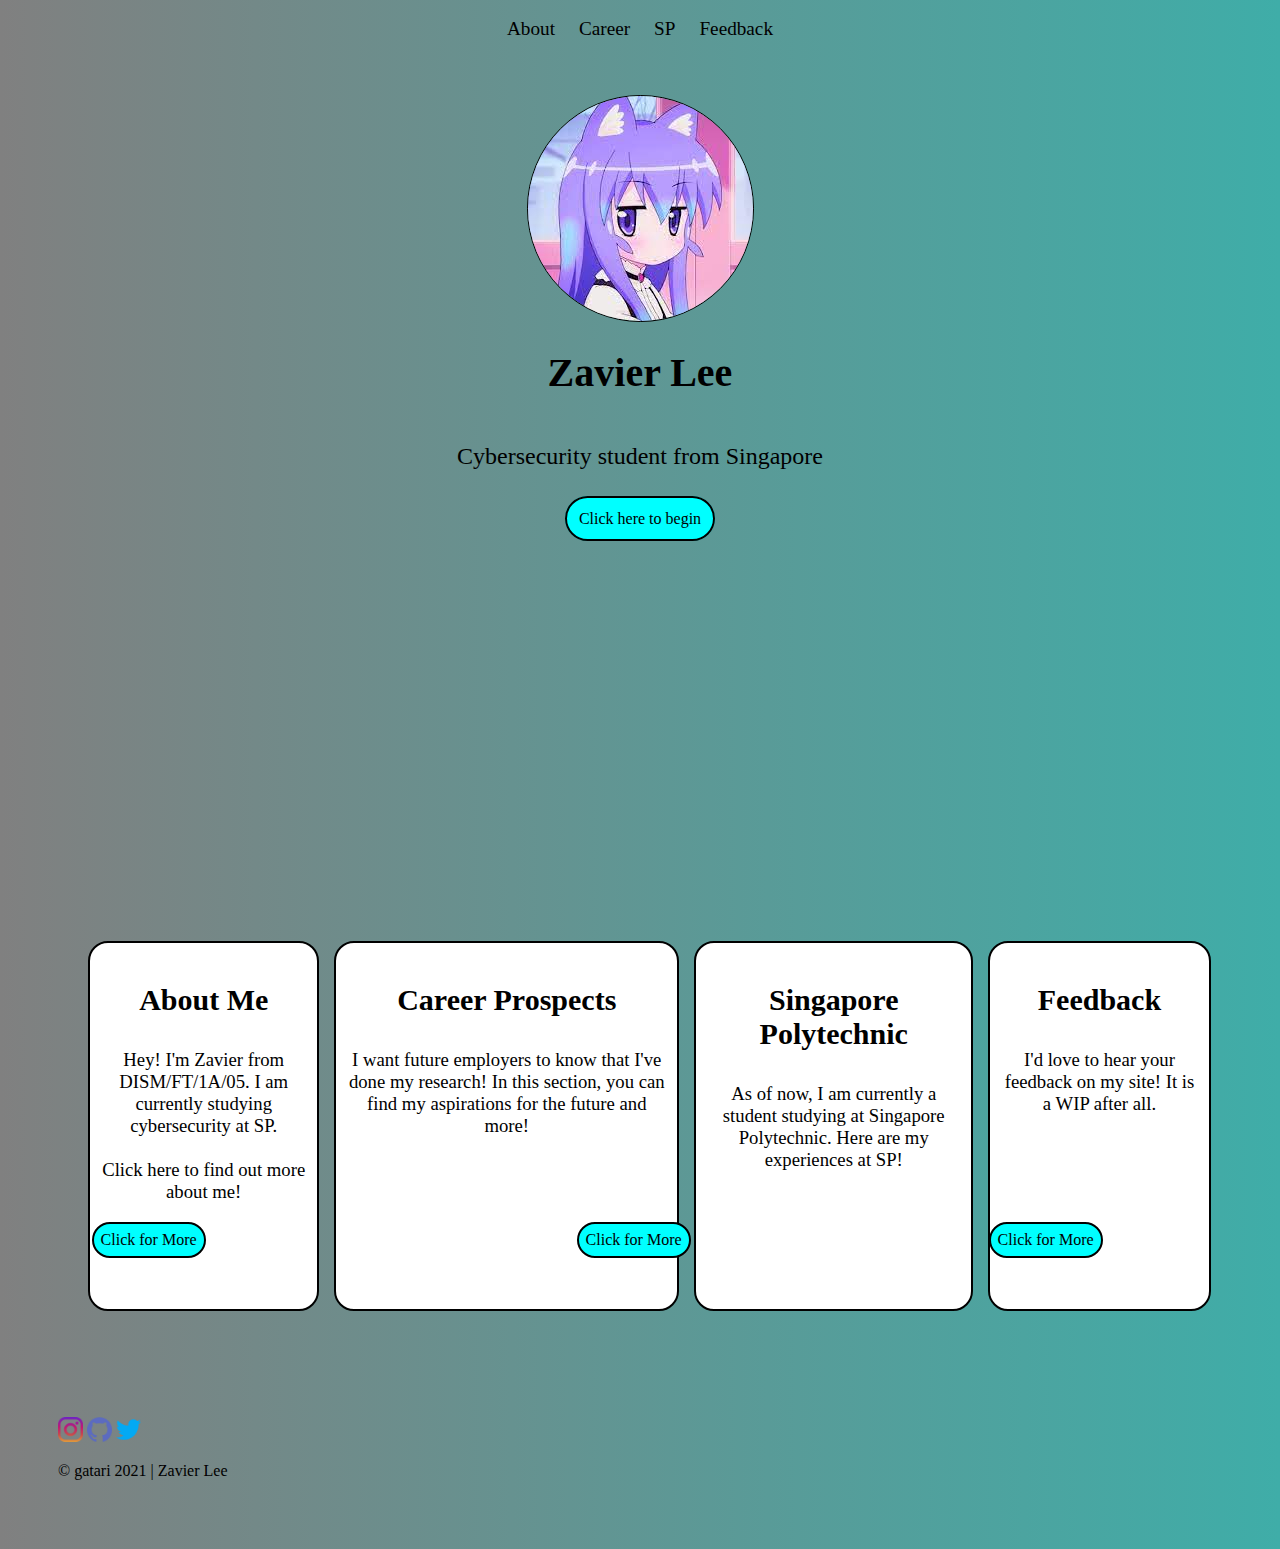
<file: html/index.html>
<!DOCTYPE html>
<html lang="en">
<head>
    <meta charset="UTF-8">
    <meta http-equiv="X-UA-Compatible" content="IE=edge">
    <meta name="viewport" content="width=device-width, initial-scale=1.0">
    <link rel="stylesheet" href="/css/main.css">
    <title>Zavier Lee</title>
</head>
<!-- Navigation -->
<body>
    <header>
        <nav>
            <ul>
                <li><a href="about.html"> About</a></li>
                <li><a href="career.html"> Career</a></li>
                <li><a href="SP.html"> SP</a></li>
                <li><a href="feedback.html"> Feedback</a></li>
            </ul>
        </nav>
    </header>
    <!-- Welcome Message-->
        <div class="welcome">
            <img src="/img/tsumiki.png" class="tsumiki">
            <h1>Zavier Lee</h1>
            <h2>Cybersecurity student from Singapore</h2>
            <a class="start" href="#extension">Click here to begin</a>
        </div>
        <br>
        <br>
        <br>
        <br>
        <br>
        <br>
        <br>
        <br>
        <br>
        <br>
        <br>
        <br>
        <br>
        <br>
        <br>
        <br>
        <!-- Table of Contents-->
        <section>
        <div class="table">
            <!-- About me div-->
            <div class="about" id="extension">
                <h1 class="table_top">About Me</h1>
                <h3 class="table_desc">Hey! I'm Zavier from DISM/FT/1A/05. I am currently studying cybersecurity at SP. <br><br>Click here to find out more about me!</h3>
                <a class="firstbutton" href="about.html">Click for More</a>
            </div>
            <!-- Career div-->
            <div class="career">
                <h1 class="table_top">Career Prospects</h1>
                <h3 class="table_desc">I want future employers to know that I've done my research! In this section, you can find my aspirations for the future and more!</h3>
                <a class="firstbutton" href="career.html">Click for More</a>
            </div>
            <!-- SP div-->
            <div class="SP">
                <h1 class="table_top">Singapore Polytechnic</h1>
                <h3 class="table_desc">As of now, I am currently a student studying at Singapore Polytechnic. Here are my experiences at SP!</h3>
                <a class="firstbutton" href="SP.html">Click for More</a>
            </div>
            <!-- Feedback div-->
            <div class="feedback">
                <h1 class="table_top">Feedback</h1>
                <h3 class="table_desc">I'd love to hear your feedback on my site! It is a WIP after all.</h3>
                <a class="firstbutton" href="feedback.html">Click for More</a>
            </div>
    </div>
    </section>
    <!-- Footer Contact Div-->
    <!-- Images taken from flaticon.com-->
    <footer>
        <ul>
            <a href="https://www.instagram.com/zavier._.lee/"><img src="/img/instagram.png" alt="" width="25" height="25"></a>
            <a href="https://github.com/deceptivecz/"><img src="/img/github.png" alt="" width="25" height="25"></a>
            <a href="https://twitter.com/deceptivexd"><img src="/img/twitter.png" alt="" width="25" height="25"></a>
              <p> &copy; gatari 2021 | Zavier Lee</p>
        </ul>
    </footer>
</body>
</html>
</file>
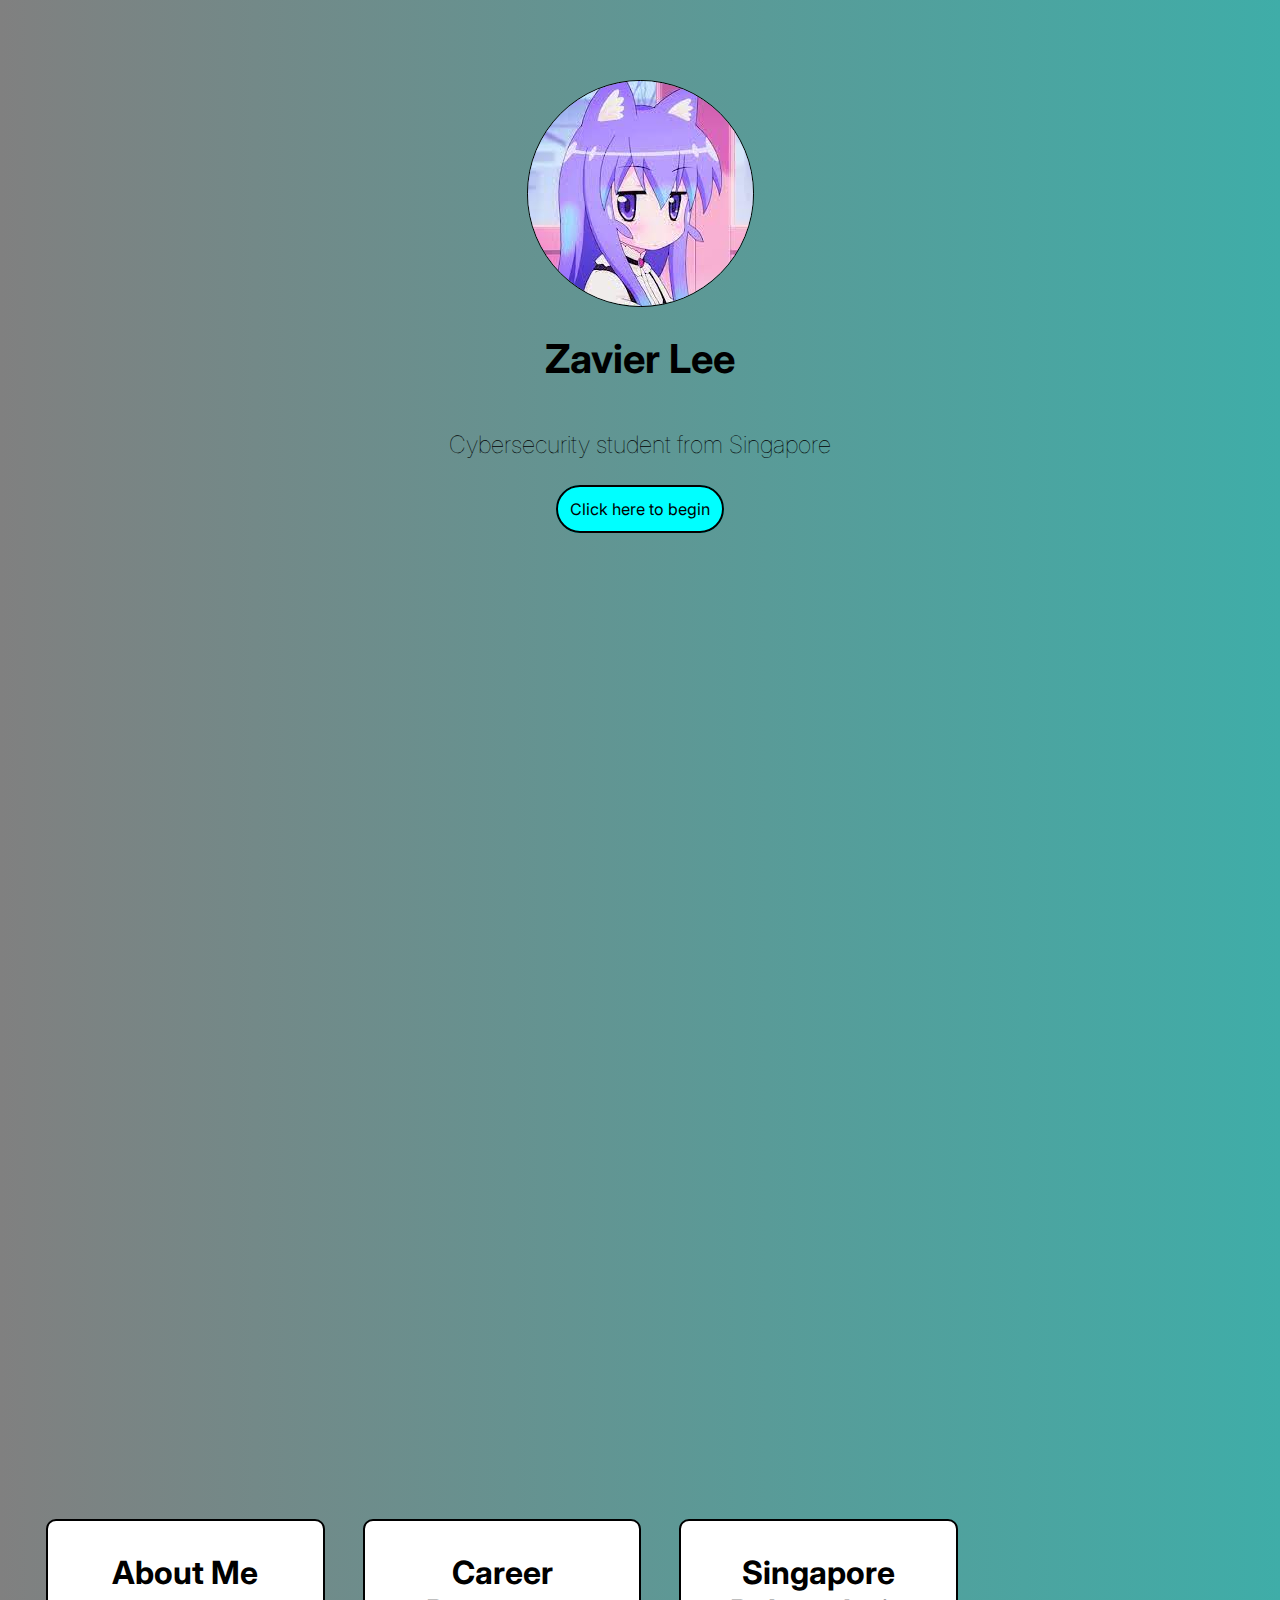
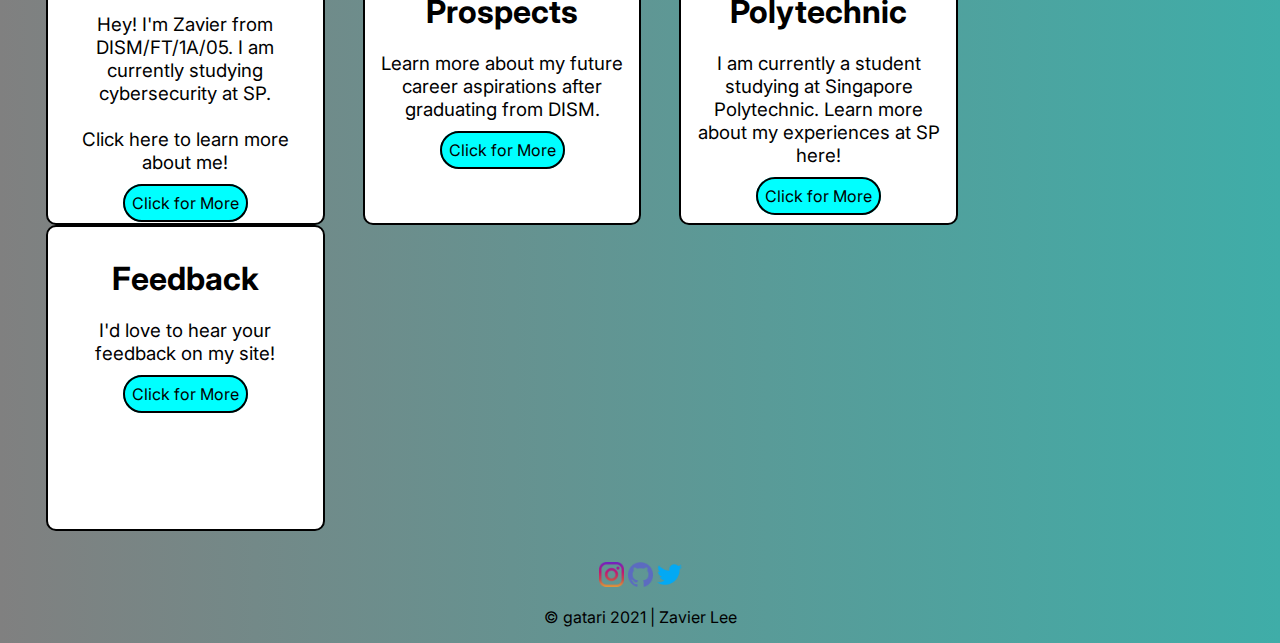
<file: main/html/index.html>
<!DOCTYPE html>
<html lang="en">

<head>
    <meta charset="UTF-8">
    <meta http-equiv="X-UA-Compatible" content="IE=edge">
    <meta name="viewport" content="width=device-width, initial-scale=1.0">
    <link rel="stylesheet" href="../css/main.css">
    <link rel="stylesheet" href="../css/layout.css">
    <link rel="stylesheet" href="../css/images.css">
    <link rel="shortcut icon" href="../img/tsumiki.png">
    <link rel="preconnect" href="https://fonts.googleapis.com">
    <link rel="preconnect" href="https://fonts.gstatic.com" crossorigin>
    <link href="https://fonts.googleapis.com/css2?family=Inter:wght@400;700&display=swap" rel="stylesheet">
    <link rel="stylesheet" href="https://cdnjs.cloudflare.com/ajax/libs/animate.css/4.1.1/animate.min.css" />
    <title>Zavier Lee</title>
</head>

<body>
    <!-- Welcome Message-->
    <div class="welcome">
        <img src="../img/tsumiki.png" class="tsumiki" alt="">
        <!--- Image sourced by myself, no attribution needed-->
        <h1 class="animate__animated animate__bounceInDown animate__delay-0.5s">Zavier Lee</h1>
        <h2 class="animate__animated animate__bounceInUp animate__delay-1s">Cybersecurity student from Singapore</h2>
        <!-- Redirect to bottom of the page-->
        <a class="start" href="#extension">Click here to begin</a>
    </div>
    <!-- White Space-->
    <div style="padding: 500px;"></div>
    <section>
        <!-- About me div-->
        <div class="contents" id="extension">
            <div class="about">
                <h1>About Me</h1>
                <h3>Hey! I'm Zavier from DISM/FT/1A/05. I am currently studying cybersecurity at SP. <br><br>Click here
                    to learn more about me!</h3>
                <a class="firstbutton" href="about.html">Click for More</a>
            </div>
            <!-- Career div-->
            <div class="career">
                <h1>Career Prospects</h1>
                <h3>Learn more about my future career aspirations after graduating from DISM.
                </h3>
                <a class="firstbutton" href="career.html">Click for More</a>
            </div>
            <!-- SP div-->
            <div class="SP">
                <h1>Singapore Polytechnic</h1>
                <h3>I am currently a student studying at Singapore Polytechnic. Learn more about my experiences at SP here!</h3>
                <a class="firstbutton" href="SP.html">Click for More</a>
            </div>
            <!-- Feedback div-->
            <div class="feedback">
                <h1>Feedback</h1>
                <h3>I'd love to hear your feedback on my site! </h3>
                <a class="firstbutton" href="feedback.html">Click for More</a>
            </div>
        </div>
    </section>
    <!-- Footer Contact Div-->
    <!-- Images taken from flaticon.com-->

    <footer>
        <a href="https://www.instagram.com/zavier._.lee/"><img src="../img/instagram.png" alt="" width="25" height="25"></a>
        <a href="https://github.com/deceptivecz/"><img src="../img/github.png" alt="" width="25" height="25"></a>
        <a href="https://twitter.com/deceptivexd"><img src="../img/twitter.png" alt="" width="25" height="25"></a>
        <p> &copy; gatari 2021 | Zavier Lee</p>
    </footer>
</body>

</html>
</file>
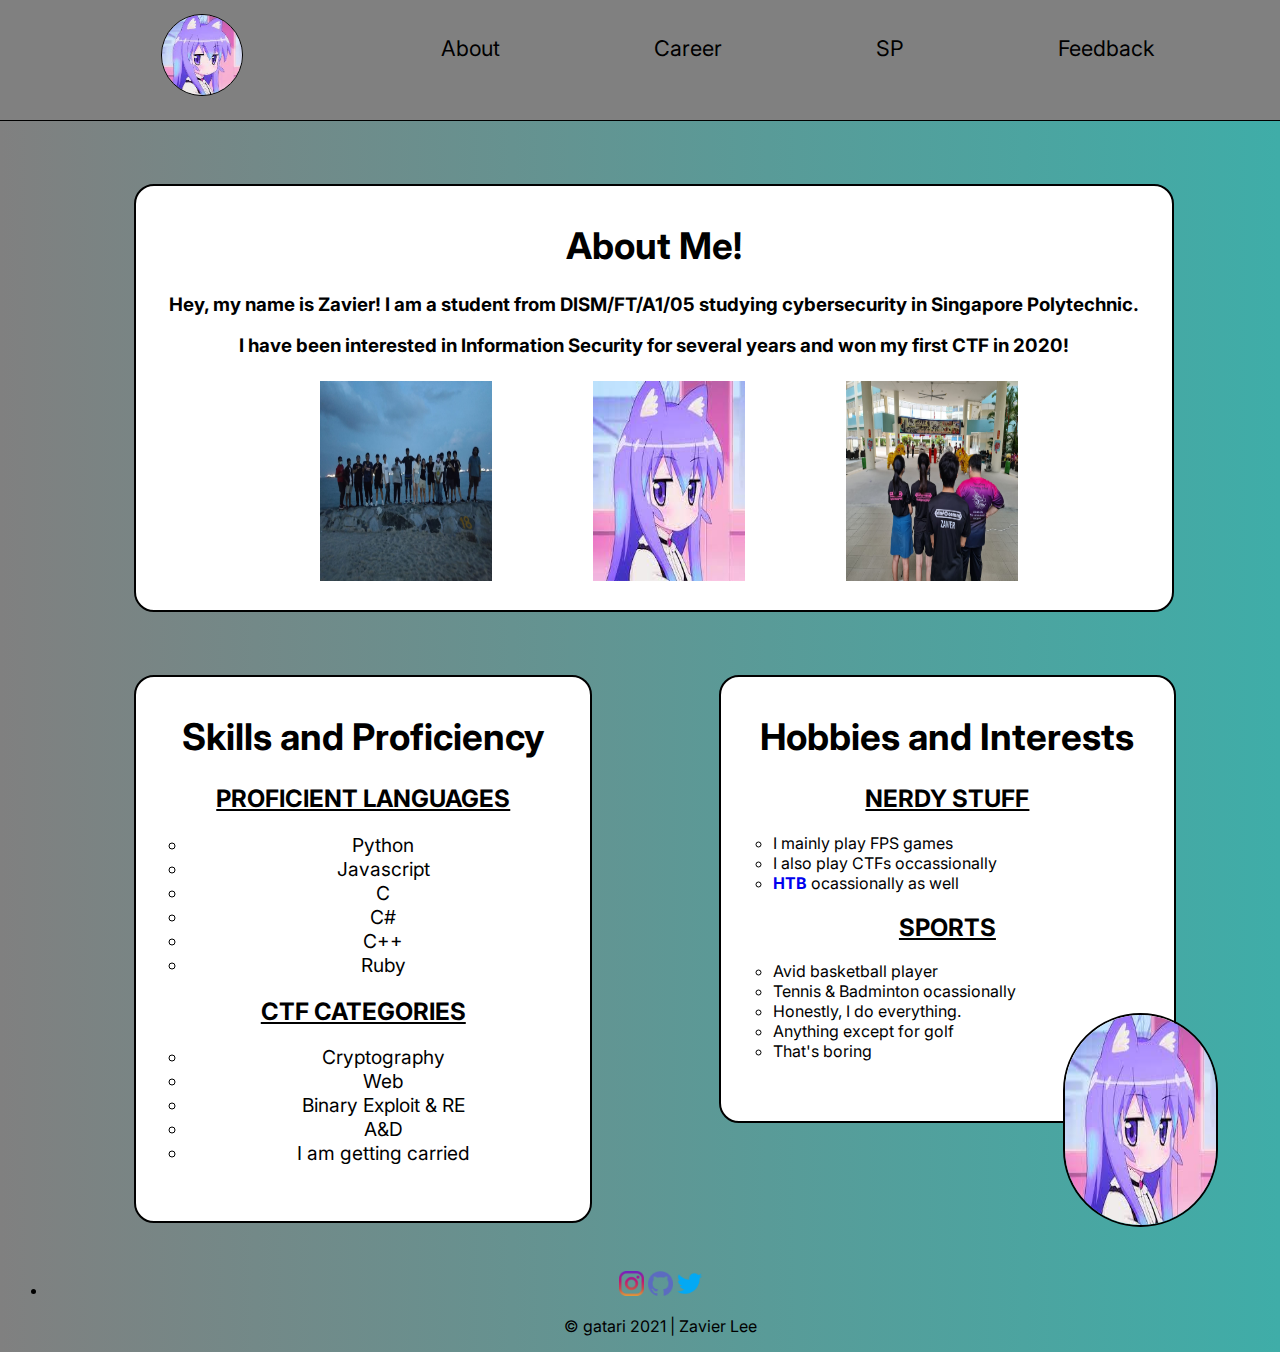
<file: main/html/about.html>
<!DOCTYPE html>
<html lang="en">
<head>
    <meta charset="UTF-8">
    <meta http-equiv="X-UA-Compatible" content="IE=edge">
    <meta name="viewport" content="width=device-width, initial-scale=1.0">
    <link rel="stylesheet" href="../css/main.css">
    <link rel="stylesheet" href="../css/layout.css">
    <link rel="stylesheet" href="../css/images.css">
    <link rel="shortcut icon" href="../img/tsumiki.png">
    <link href="https://fonts.googleapis.com/css2?family=Inter:wght@400;700&display=swap" rel="stylesheet">
    <link rel="stylesheet" href="https://cdnjs.cloudflare.com/ajax/libs/animate.css/4.1.1/animate.min.css" />
    <title>About</title>
</head>
<body>
    <header>
        <nav>
            <a href="index.html"> <img class="tsumiki_header" src="../img/tsumiki.png" alt=""></a>
            <ul>
                <!-- Navigation Bar with Home Button Image-->
                <li class="animate__animated animate__jackInTheBox"><a href="about.html"> About</a></li>
                <li class="animate__animated animate__jackInTheBox"><a href="career.html"> Career</a></li>
                <li class="animate__animated animate__jackInTheBox"><a href="SP.html"> SP</a></li>
                <li class="animate__animated animate__jackInTheBox"><a href="feedback.html"> Feedback</a></li>
            </ul>
        </nav>
    </header>
    <section>
        <div class="about_table">
            <div class="about_me">
                <h1>About Me!</h1>
                <h3>Hey, my name is Zavier! I am a student from DISM/FT/A1/05 studying cybersecurity in Singapore
                    Polytechnic. </h3>
                <h3>I have been interested in Information Security for several years and won my first CTF in 2020!</h3>
                <img src="../img/classpic.jpeg" class="image1" alt="">
                <img src="../img/tsumiki.png" class="image2" alt="">
                <img src="../img/picofme1.jpg" class="image3" alt="">
            </div>
            <div class="skills">
                <!--- Smaller box -->
                <h1>Skills and Proficiency</h1>
                <h2>Proficient Languages</h2>
                <ul class="prof_languages">
                    <li>Python</li>
                    <li>Javascript</li>
                    <li>C</li>
                    <li>C#</li>
                    <li>C++</li>
                    <li>Ruby</li>
                </ul>
                <h2>CTF Categories</h2>
                <ul class="ctf">
                    <li>Cryptography</li>
                    <li>Web</li>
                    <li>Binary Exploit & RE</li>
                    <li>A&D </li>
                    <li>I am getting carried</li>
                </ul>
            </div>
            <div class="hobby">
                <h1>Hobbies and Interests</h1>
                <div class="gaming">
                    <div class="nerdy" style="text-align:left">
                        <h2>Nerdy Stuff</h2>
                        <ul>
                            <li>I mainly play FPS games</li>
                            <li>I also play CTFs occassionally</li>
                            <li><a href="https://www.hackthebox.com/" style="font-weight:bold;">HTB</a> ocassionally as
                                well
                            </li>
                        </ul>
                    </div>
                    <h2>Sports</h2>
                    <div class="sports" style="text-align:left;">
                        <ul>
                            <li>Avid basketball player</li>
                            <li>Tennis & Badminton ocassionally</li>
                            <li>Honestly, I do everything.</li>
                            <li>Anything except for golf</li>
                            <li>That's boring</li>
                        </ul>
                    </div>
                </div>
                <img src="../img/tsumiki.png" class="image4" alt="">
            </div>
        </div>
    </section>
    <footer>
        <!-- Footer/Contact information.-->
        <ul>
            <li>
                <a href="https://www.instagram.com/zavier._.lee/"><img src="../img/instagram.png" alt="" width="25"
                        height="25"></a>
                <a href="https://github.com/deceptivecz/"><img src="../img/github.png" alt="" width="25"
                        height="25"></a>
                <a href="https://twitter.com/deceptivexd"><img src="../img/twitter.png" alt="" width="25"
                        height="25"></a>
                <p> &copy; gatari 2021 | Zavier Lee</p>
            </li>
        </ul>
    </footer>
</body>

</html>
</file>
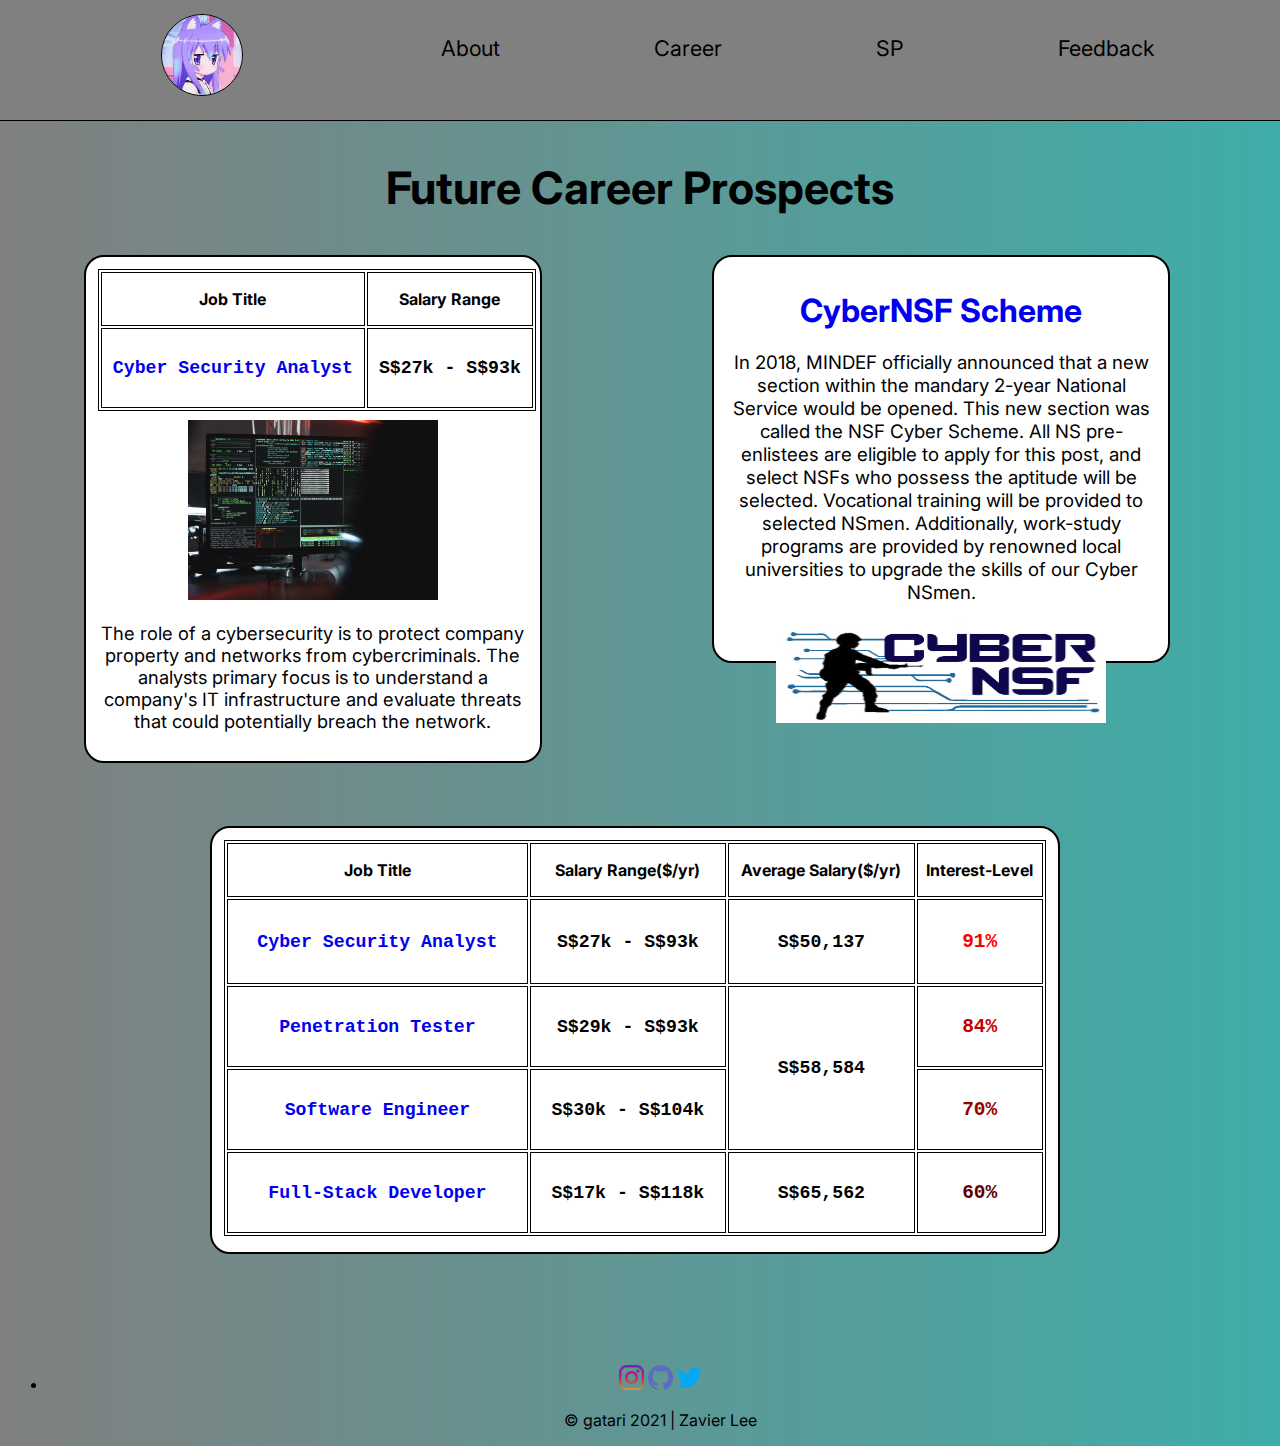
<file: main/html/career.html>
<!DOCTYPE html>
<html lang="en">

<head>
    <meta charset="UTF-8">
    <meta http-equiv="X-UA-Compatible" content="IE=edge">
    <meta name="viewport" content="width=device-width, initial-scale=1.0">
    <link rel="stylesheet" href="../css/main.css">
    <link rel="stylesheet" href="../css/layout.css">
    <link rel="stylesheet" href="../css/images.css">
    <link rel="shortcut icon" href="../img/tsumiki.png">
    <link href="https://fonts.googleapis.com/css2?family=Inter:wght@400;700&display=swap" rel="stylesheet">
    <link rel="stylesheet" href="https://cdnjs.cloudflare.com/ajax/libs/animate.css/4.1.1/animate.min.css" />

    <title>Career</title>
</head>
<body>
    <header>
        <nav>
            <a href="index.html"> <img class="tsumiki_header" src="../img/tsumiki.png" alt=""></a>
            <ul>
                <!-- Navigation Bar with Home Button Image-->
                <li class="animate__animated animate__jackInTheBox"><a href="about.html"> About</a></li>
                <li class="animate__animated animate__jackInTheBox"><a href="career.html"> Career</a></li>
                <li class="animate__animated animate__jackInTheBox"><a href="SP.html"> SP</a></li>
                <li class="animate__animated animate__jackInTheBox"><a href="feedback.html"> Feedback</a></li>
            </ul>
        </nav>
    </header>
    <section>
        <div class="hero">
            <h1>Future Career Prospects</h1>
        </div>
        <div class="job_box">
            <table>
                <tr>
                    <th>Job Title</th>
                    <th>Salary Range</th>
                </tr>
                <tr>
                    <td>
                        <a
                            href="https://www.payscale.com/research/SG/Job=Cyber_Security_Analyst/Salary/9c45b85c/Cyber-Security">
                            <pre
                                style="font-size: 1.4em; font-weight: bold; padding: 10px;">Cyber Security Analyst</pre>
                        </a>
                    </td>
                    <td>
                        <pre style="font-size: 1.4em; font-weight: bold; padding: 10px;">S$27k - S$93k</pre>
                    </td>
            </table>
            <img src="../img/cybersecurityanalyst.jpg" alt="" width="250" height="180">
            <div class="analyst_desc">
                <p>The role of a cybersecurity is to protect company property and networks from cybercriminals. The analysts primary focus is to understand a company's IT infrastructure and evaluate threats that could potentially breach the network.</p>
            </div>
        </div>
        <div class="job_box2">
            <h1><a href="https://www.mindef.gov.sg/web/portal/mindef/news-and-events/latest-releases/article-detail/2018/cybernsf">CyberNSF Scheme</a></h1>
            <h3>In 2018, MINDEF officially announced that a new section within the mandary 2-year National Service would be opened. This new section was called the NSF Cyber Scheme. All NS pre-enlistees are eligible to apply for this post, and select NSFs who possess the aptitude will be selected. 
                Vocational training will be provided to selected NSmen. Additionally, work-study programs are provided by renowned local universities to upgrade the skills of our Cyber NSmen.
            </h3>
            <!--- Image taken from mindef site-->
            <img src="../img/cybernsf.jpg" alt = "" width="330" height="100">
        </div>
        <div class="job_box3">
            <table>
                <tr>
                    <th>Job Title</th>
                    <th>Salary Range($/yr)</th>
                    <th>Average Salary($/yr)</th>
                    <th>Interest-Level</th>
                </tr>
                <tr>
                    <td>
                        <a href="https://www.payscale.com/research/SG/Job=Cyber_Security_Analyst/Salary/9c45b85c/Cyber-Security">
                            <pre style="font-size: 1.4em; font-weight: bold; padding: 10px;">Cyber Security Analyst</pre>
                        </a>
                    </td>
                    <td>
                        <pre style="font-size: 1.4em; font-weight: bold; padding: 10px;">S$27k - S$93k</pre>
                    </td>
                    <td>
                        <pre style="font-size: 1.4em; font-weight: bold; padding: 10px;">S$50,137</pre>
                    </td>
                    <td>
                        <pre style="font-size: 1.5em; font-weight: bold; padding: 10px; color: rgb(255,0,0);">91%</pre>
                    </td>
                    <tr>
                        <td>
                            <a href="https://www.payscale.com/research/SG/Job=Penetration_Tester/Salary">
                                <pre style="font-size: 1.4em; font-weight: bold; padding: 10px;">Penetration Tester</pre>
                            </a>
                        </td>
                        <td>
                            <pre style="font-size: 1.4em; font-weight: bold; padding: 10px;">S$29k - S$93k</pre>
                        </td>
                        <td rowspan="2">
                            <pre style="font-size: 1.4em; font-weight: bold; padding: 8px;">S$58,584</pre>
                        </td>
                        <td>
                            <pre style="font-size: 1.5em; font-weight: bold; padding: 8px; color: rgb(200,0,0)">84%</pre>
                        </td>
                    </tr>
                    <tr>
                        <td>
                            <a href="https://www.payscale.com/research/SG/Job=Software_Engineer/Salary/4ac6c5d9/Singapore">
                                <pre style="font-size: 1.4em; font-weight: bold; padding: 8px;">Software Engineer</pre>
                            </a>
                        </td>
                        <td>
                            <pre style="font-size: 1.4em; font-weight: bold; padding: 8px;">S$30k - S$104k</pre>
                        </td>
                        <td>
                            <pre style="font-size: 1.5em; font-weight: bold; padding: 8px; color: rgb(150,0,0)">70%</pre>
                        </td>
                    </tr>
                    <tr>
                        <td>
                            <a href="https://www.payscale.com./research/SG/Job=Full_Stack_Software_Developer/Salary">
                                <pre style="font-size: 1.4em; font-weight: bold; padding: 8px;">Full-Stack Developer</pre>
                            </a>
                        </td>
                        <td>
                            <pre style="font-size: 1.4em; font-weight: bold; padding: 8px;">S$17k - S$118k</pre>
                        </td>
                        <td>
                            <pre style="font-size: 1.4em; font-weight: bold; padding: 8px;">S$65,562</pre>
                        </td>
                        <td>
                            <pre style="font-size: 1.5em; font-weight: bold; padding: 8px; color:rgb(100,0,0)">60%</pre>
                        </td>
                    </tr>
            </table>
        </div>
    </section>
    <footer>
        <!-- Footer/Contact information.-->
        <ul>
            <li>
            <a href="https://www.instagram.com/zavier._.lee/"><img src="../img/instagram.png" alt="" width="25" height="25"></a>
            <a href="https://github.com/deceptivecz/"><img src="../img/github.png" alt="" width="25" height="25"></a>
            <a href="https://twitter.com/deceptivexd"><img src="../img/twitter.png" alt="" width="25" height="25"></a>
            <p> &copy; gatari 2021 | Zavier Lee</p>
        </li>
        </ul>
    </footer>
</body>
</html>
</file>
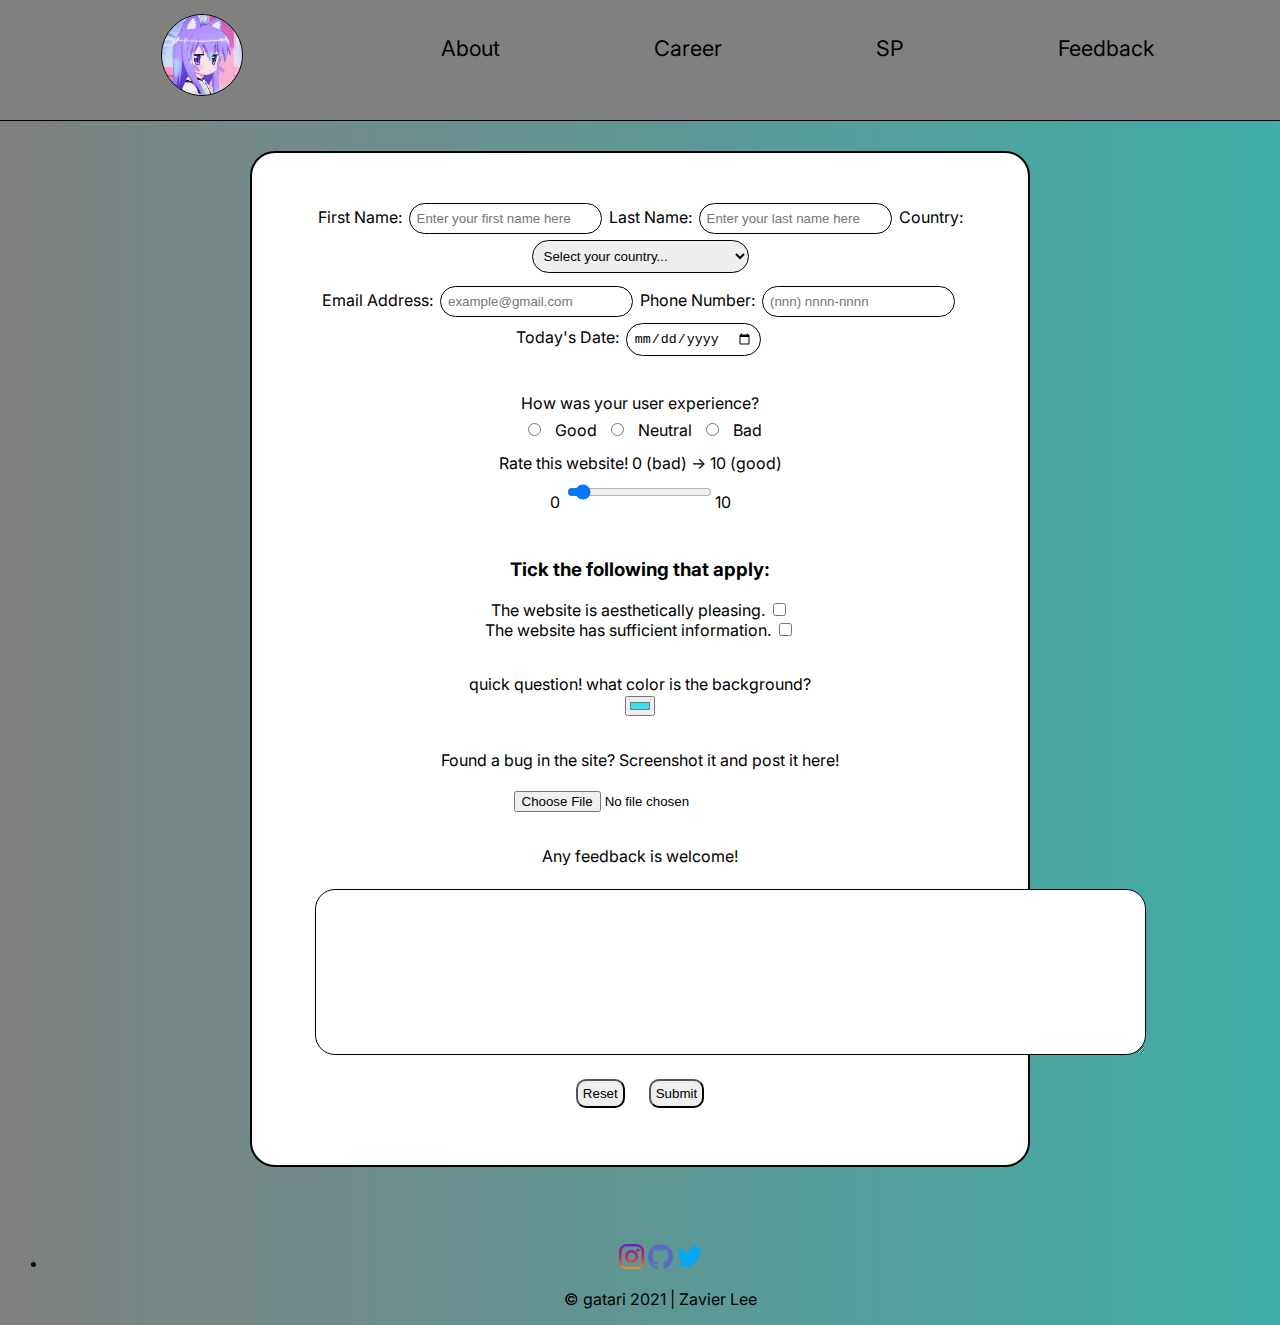
<file: main/html/feedback.html>
<!DOCTYPE html>
<html lang="en">

<head>
    <meta charset="UTF-8">
    <meta http-equiv="X-UA-Compatible" content="IE=edge">
    <meta name="viewport" content="width=device-width, initial-scale=1.0">
    <link rel="stylesheet" href="../css/main.css">
    <link rel="stylesheet" href="../css/layout.css">
    <link rel="stylesheet" href="../css/images.css">
    <link rel="stylesheet" href="../css/form.css">
    <link rel="shortcut icon" href="../img/tsumiki.png">
    <link href="https://fonts.googleapis.com/css2?family=Inter:wght@400;700&display=swap" rel="stylesheet">
    <link rel="stylesheet" href="https://cdnjs.cloudflare.com/ajax/libs/animate.css/4.1.1/animate.min.css" />
    <title>Feedback</title>
</head>
<body>
    <header>
        <nav>
            <a href="index.html"> <img class="tsumiki_header" src="../img/tsumiki.png" alt=""></a>
            <ul>
                <!-- Navigation Bar with Home Button Image-->
                <li class="animate__animated animate__jackInTheBox"><a href="about.html"> About</a></li>
                <li class="animate__animated animate__jackInTheBox"><a href="career.html"> Career</a></li>
                <li class="animate__animated animate__jackInTheBox"><a href="SP.html"> SP</a></li>
                <li class="animate__animated animate__jackInTheBox"><a href="feedback.html"> Feedback</a></li>
            </ul>
        </nav>
    </header>
    <section>
        <form id="feedback">
            <div class="formRow">
                <label>First Name: </label>
                <input name="feedbackName" id="firstname" type="text" placeholder="Enter your first name here" required>
                <label>Last Name: </label>
                <input name="feedbackName" id="lastname" type="text" placeholder="Enter your last name here" required
                    maxlength="20">
                <label for="country">Country: </label>
                <select name="country" id="country" required>
                    <option label ="Select your country..."></option>
                    <option value="Afganistan">Afghanistan</option>
                    <option value="Albania">Albania</option>
                    <option value="Algeria">Algeria</option>
                    <option value="American Samoa">American Samoa</option>
                    <option value="Andorra">Andorra</option>
                    <option value="Angola">Angola</option>
                    <option value="Anguilla">Anguilla</option>
                    <option value="Antigua & Barbuda">Antigua & Barbuda</option>
                    <option value="Argentina">Argentina</option>
                    <option value="Armenia">Armenia</option>
                    <option value="Aruba">Aruba</option>
                    <option value="Australia">Australia</option>
                    <option value="Austria">Austria</option>
                    <option value="Azerbaijan">Azerbaijan</option>
                    <option value="Bahamas">Bahamas</option>
                    <option value="Bahrain">Bahrain</option>
                    <option value="Bangladesh">Bangladesh</option>
                    <option value="Barbados">Barbados</option>
                    <option value="Belarus">Belarus</option>
                    <option value="Belgium">Belgium</option>
                    <option value="Belize">Belize</option>
                    <option value="Benin">Benin</option>
                    <option value="Bermuda">Bermuda</option>
                    <option value="Bhutan">Bhutan</option>
                    <option value="Bolivia">Bolivia</option>
                    <option value="Bonaire">Bonaire</option>
                    <option value="Bosnia & Herzegovina">Bosnia & Herzegovina</option>
                    <option value="Botswana">Botswana</option>
                    <option value="Brazil">Brazil</option>
                    <option value="British Indian Ocean Ter">British Indian Ocean Ter</option>
                    <option value="Brunei">Brunei</option>
                    <option value="Bulgaria">Bulgaria</option>
                    <option value="Burkina Faso">Burkina Faso</option>
                    <option value="Burundi">Burundi</option>
                    <option value="Cambodia">Cambodia</option>
                    <option value="Cameroon">Cameroon</option>
                    <option value="Canada">Canada</option>
                    <option value="Canary Islands">Canary Islands</option>
                    <option value="Cape Verde">Cape Verde</option>
                    <option value="Cayman Islands">Cayman Islands</option>
                    <option value="Central African Republic">Central African Republic</option>
                    <option value="Chad">Chad</option>
                    <option value="Channel Islands">Channel Islands</option>
                    <option value="Chile">Chile</option>
                    <option value="China">China</option>
                    <option value="Christmas Island">Christmas Island</option>
                    <option value="Cocos Island">Cocos Island</option>
                    <option value="Colombia">Colombia</option>
                    <option value="Comoros">Comoros</option>
                    <option value="Congo">Congo</option>
                    <option value="Cook Islands">Cook Islands</option>
                    <option value="Costa Rica">Costa Rica</option>
                    <option value="Cote DIvoire">Cote DIvoire</option>
                    <option value="Croatia">Croatia</option>
                    <option value="Cuba">Cuba</option>
                    <option value="Curaco">Curacao</option>
                    <option value="Cyprus">Cyprus</option>
                    <option value="Czech Republic">Czech Republic</option>
                    <option value="Denmark">Denmark</option>
                    <option value="Djibouti">Djibouti</option>
                    <option value="Dominica">Dominica</option>
                    <option value="Dominican Republic">Dominican Republic</option>
                    <option value="East Timor">East Timor</option>
                    <option value="Ecuador">Ecuador</option>
                    <option value="Egypt">Egypt</option>
                    <option value="El Salvador">El Salvador</option>
                    <option value="Equatorial Guinea">Equatorial Guinea</option>
                    <option value="Eritrea">Eritrea</option>
                    <option value="Estonia">Estonia</option>
                    <option value="Ethiopia">Ethiopia</option>
                    <option value="Falkland Islands">Falkland Islands</option>
                    <option value="Faroe Islands">Faroe Islands</option>
                    <option value="Fiji">Fiji</option>
                    <option value="Finland">Finland</option>
                    <option value="France">France</option>
                    <option value="French Guiana">French Guiana</option>
                    <option value="French Polynesia">French Polynesia</option>
                    <option value="French Southern Ter">French Southern Ter</option>
                    <option value="Gabon">Gabon</option>
                    <option value="Gambia">Gambia</option>
                    <option value="Georgia">Georgia</option>
                    <option value="Germany">Germany</option>
                    <option value="Ghana">Ghana</option>
                    <option value="Gibraltar">Gibraltar</option>
                    <option value="Great Britain">Great Britain</option>
                    <option value="Greece">Greece</option>
                    <option value="Greenland">Greenland</option>
                    <option value="Grenada">Grenada</option>
                    <option value="Guadeloupe">Guadeloupe</option>
                    <option value="Guam">Guam</option>
                    <option value="Guatemala">Guatemala</option>
                    <option value="Guinea">Guinea</option>
                    <option value="Guyana">Guyana</option>
                    <option value="Haiti">Haiti</option>
                    <option value="Hawaii">Hawaii</option>
                    <option value="Honduras">Honduras</option>
                    <option value="Hong Kong">Hong Kong</option>
                    <option value="Hungary">Hungary</option>
                    <option value="Iceland">Iceland</option>
                    <option value="Indonesia">Indonesia</option>
                    <option value="India">India</option>
                    <option value="Iran">Iran</option>
                    <option value="Iraq">Iraq</option>
                    <option value="Ireland">Ireland</option>
                    <option value="Isle of Man">Isle of Man</option>
                    <option value="Israel">Israel</option>
                    <option value="Italy">Italy</option>
                    <option value="Jamaica">Jamaica</option>
                    <option value="Japan">Japan</option>
                    <option value="Jordan">Jordan</option>
                    <option value="Kazakhstan">Kazakhstan</option>
                    <option value="Kenya">Kenya</option>
                    <option value="Kiribati">Kiribati</option>
                    <option value="Korea North">Korea North</option>
                    <option value="Korea Sout">Korea South</option>
                    <option value="Kuwait">Kuwait</option>
                    <option value="Kyrgyzstan">Kyrgyzstan</option>
                    <option value="Laos">Laos</option>
                    <option value="Latvia">Latvia</option>
                    <option value="Lebanon">Lebanon</option>
                    <option value="Lesotho">Lesotho</option>
                    <option value="Liberia">Liberia</option>
                    <option value="Libya">Libya</option>
                    <option value="Liechtenstein">Liechtenstein</option>
                    <option value="Lithuania">Lithuania</option>
                    <option value="Luxembourg">Luxembourg</option>
                    <option value="Macau">Macau</option>
                    <option value="Macedonia">Macedonia</option>
                    <option value="Madagascar">Madagascar</option>
                    <option value="Malaysia">Malaysia</option>
                    <option value="Malawi">Malawi</option>
                    <option value="Maldives">Maldives</option>
                    <option value="Mali">Mali</option>
                    <option value="Malta">Malta</option>
                    <option value="Marshall Islands">Marshall Islands</option>
                    <option value="Martinique">Martinique</option>
                    <option value="Mauritania">Mauritania</option>
                    <option value="Mauritius">Mauritius</option>
                    <option value="Mayotte">Mayotte</option>
                    <option value="Mexico">Mexico</option>
                    <option value="Midway Islands">Midway Islands</option>
                    <option value="Moldova">Moldova</option>
                    <option value="Monaco">Monaco</option>
                    <option value="Mongolia">Mongolia</option>
                    <option value="Montserrat">Montserrat</option>
                    <option value="Morocco">Morocco</option>
                    <option value="Mozambique">Mozambique</option>
                    <option value="Myanmar">Myanmar</option>
                    <option value="Nambia">Nambia</option>
                    <option value="Nauru">Nauru</option>
                    <option value="Nepal">Nepal</option>
                    <option value="Netherland Antilles">Netherland Antilles</option>
                    <option value="Netherlands">Netherlands (Holland, Europe)</option>
                    <option value="Nevis">Nevis</option>
                    <option value="New Caledonia">New Caledonia</option>
                    <option value="New Zealand">New Zealand</option>
                    <option value="Nicaragua">Nicaragua</option>
                    <option value="Niger">Niger</option>
                    <option value="Nigeria">Nigeria</option>
                    <option value="Niue">Niue</option>
                    <option value="Norfolk Island">Norfolk Island</option>
                    <option value="Norway">Norway</option>
                    <option value="Oman">Oman</option>
                    <option value="Pakistan">Pakistan</option>
                    <option value="Palau Island">Palau Island</option>
                    <option value="Palestine">Palestine</option>
                    <option value="Panama">Panama</option>
                    <option value="Papua New Guinea">Papua New Guinea</option>
                    <option value="Paraguay">Paraguay</option>
                    <option value="Peru">Peru</option>
                    <option value="Phillipines">Philippines</option>
                    <option value="Pitcairn Island">Pitcairn Island</option>
                    <option value="Poland">Poland</option>
                    <option value="Portugal">Portugal</option>
                    <option value="Puerto Rico">Puerto Rico</option>
                    <option value="Qatar">Qatar</option>
                    <option value="Republic of Montenegro">Republic of Montenegro</option>
                    <option value="Republic of Serbia">Republic of Serbia</option>
                    <option value="Reunion">Reunion</option>
                    <option value="Romania">Romania</option>
                    <option value="Russia">Russia</option>
                    <option value="Rwanda">Rwanda</option>
                    <option value="St Barthelemy">St Barthelemy</option>
                    <option value="St Eustatius">St Eustatius</option>
                    <option value="St Helena">St Helena</option>
                    <option value="St Kitts-Nevis">St Kitts-Nevis</option>
                    <option value="St Lucia">St Lucia</option>
                    <option value="St Maarten">St Maarten</option>
                    <option value="St Pierre & Miquelon">St Pierre & Miquelon</option>
                    <option value="St Vincent & Grenadines">St Vincent & Grenadines</option>
                    <option value="Saipan">Saipan</option>
                    <option value="Samoa">Samoa</option>
                    <option value="Samoa American">Samoa American</option>
                    <option value="San Marino">San Marino</option>
                    <option value="Sao Tome & Principe">Sao Tome & Principe</option>
                    <option value="Saudi Arabia">Saudi Arabia</option>
                    <option value="Senegal">Senegal</option>
                    <option value="Seychelles">Seychelles</option>
                    <option value="Sierra Leone">Sierra Leone</option>
                    <option value="Singapore">Singapore</option>
                    <option value="Slovakia">Slovakia</option>
                    <option value="Slovenia">Slovenia</option>
                    <option value="Solomon Islands">Solomon Islands</option>
                    <option value="Somalia">Somalia</option>
                    <option value="South Africa">South Africa</option>
                    <option value="Spain">Spain</option>
                    <option value="Sri Lanka">Sri Lanka</option>
                    <option value="Sudan">Sudan</option>
                    <option value="Suriname">Suriname</option>
                    <option value="Swaziland">Swaziland</option>
                    <option value="Sweden">Sweden</option>
                    <option value="Switzerland">Switzerland</option>
                    <option value="Syria">Syria</option>
                    <option value="Tahiti">Tahiti</option>
                    <option value="Taiwan">Taiwan</option>
                    <option value="Tajikistan">Tajikistan</option>
                    <option value="Tanzania">Tanzania</option>
                    <option value="Thailand">Thailand</option>
                    <option value="Togo">Togo</option>
                    <option value="Tokelau">Tokelau</option>
                    <option value="Tonga">Tonga</option>
                    <option value="Trinidad & Tobago">Trinidad & Tobago</option>
                    <option value="Tunisia">Tunisia</option>
                    <option value="Turkey">Turkey</option>
                    <option value="Turkmenistan">Turkmenistan</option>
                    <option value="Turks & Caicos Is">Turks & Caicos Is</option>
                    <option value="Tuvalu">Tuvalu</option>
                    <option value="Uganda">Uganda</option>
                    <option value="United Kingdom">United Kingdom</option>
                    <option value="Ukraine">Ukraine</option>
                    <option value="United Arab Erimates">United Arab Emirates</option>
                    <option value="United States of America">United States of America</option>
                    <option value="Uraguay">Uruguay</option>
                    <option value="Uzbekistan">Uzbekistan</option>
                    <option value="Vanuatu">Vanuatu</option>
                    <option value="Vatican City State">Vatican City State</option>
                    <option value="Venezuela">Venezuela</option>
                    <option value="Vietnam">Vietnam</option>
                    <option value="Virgin Islands (Brit)">Virgin Islands (Brit)</option>
                    <option value="Virgin Islands (USA)">Virgin Islands (USA)</option>
                    <option value="Wake Island">Wake Island</option>
                    <option value="Wallis & Futana Is">Wallis & Futana Is</option>
                    <option value="Yemen">Yemen</option>
                    <option value="Zaire">Zaire</option>
                    <option value="Zambia">Zambia</option>
                    <option value="Zimbabwe">Zimbabwe</option>
                </select>
            </div>
            <div class="formRow">
                <label>Email Address: </label>
                <input name="feedbackEmail" id="Email" type="email" placeholder="example@gmail.com" required>
                <label for="phoneNum">Phone Number: </label>
                <input name="feedbackPhone" id="phoneNum" type="tel" placeholder="(nnn) nnnn-nnnn"
                    pattern="^\d{11}$|^(\(\d{3}\)\s*)?\d{4}[\s-]?\d{4}$" required>
                <label for="visit">Today's Date: </label>
                <input name="visitDate" id="visit" type="date">
            </div>
            <br>
            <div class="formRow">
                <label>How was your user experience?</label>
                <div class="column">
                    <input type="radio" name="radio1" value="good" required>
                    <label style="text-align: center;">Good</label>
                    <input type="radio" name="radio1" value="ok" required>
                    <label style="text-align: center;">Neutral</label>
                    <input type="radio" name="radio1" value="bad" required>
                    <label style="text-align: center;">Bad</label>
                </div>
            </div>
            <div class="formRow">
                <label>Rate this website! 0 (bad) -> 10 (good)</label>
                <div id="divRange">0
                    <input name="serviceRate" id="rangeBox" type="range" value="0" step="1" min="0" max="10">10
                </div>
                <div class="formRow">
                    <div class="checkbox">
                        <br>
                        <h3>Tick the following that apply: </h3>
                        <label>The website is aesthetically pleasing.</label>
                        <input type="checkbox" name="checkbox1" value="male">
                        <br>
                        <label>The website has sufficient information.</label>
                        <input type="checkbox" name="checkbox1" value="female">
                    </div>
                </div>
                <br>
                <div class="formRow">
                    <label>quick question! what color is the background?</label><br>
                    <input type="color" name="color" value="#34e1eb" style="width: 30px; height: 20px;">
                </div>
                <br>
                <div class="formRow">
                    <div class="titlefb">
                    <label>Found a bug in the site? Screenshot it and post it here!</label>
                    </div>
                    <br>
                    <input type="file" name="file">
                </div>
                <br>
                <div class="formRow">
                    <div id="fb">
                        <label>Any feedback is welcome!</label>
                        <br>
                        <br>
                        <textarea name ="fb" rows="10" cols="100" required></textarea>
                    </div>
                </div>
                <div class = "formRow">
                    <input type ="reset" class="button" style="margin: 10px;">
                    <input type ="submit" class="button" style="margin: 10px;">
                </div>
            </div>
        </form>
    </section>
    <footer>
        <!-- Footer/Contact information.-->
        <ul>
            <li>
                <a href="https://www.instagram.com/zavier._.lee/"><img src="../img/instagram.png" alt="" width="25"
                        height="25"></a>
                <a href="https://github.com/deceptivecz/"><img src="../img/github.png" alt="" width="25"
                        height="25"></a>
                <a href="https://twitter.com/deceptivexd"><img src="../img/twitter.png" alt="" width="25"
                        height="25"></a>
                <p> &copy; gatari 2021 | Zavier Lee</p>
            </li>
        </ul>
    </footer>
</body>

</html>
</file>
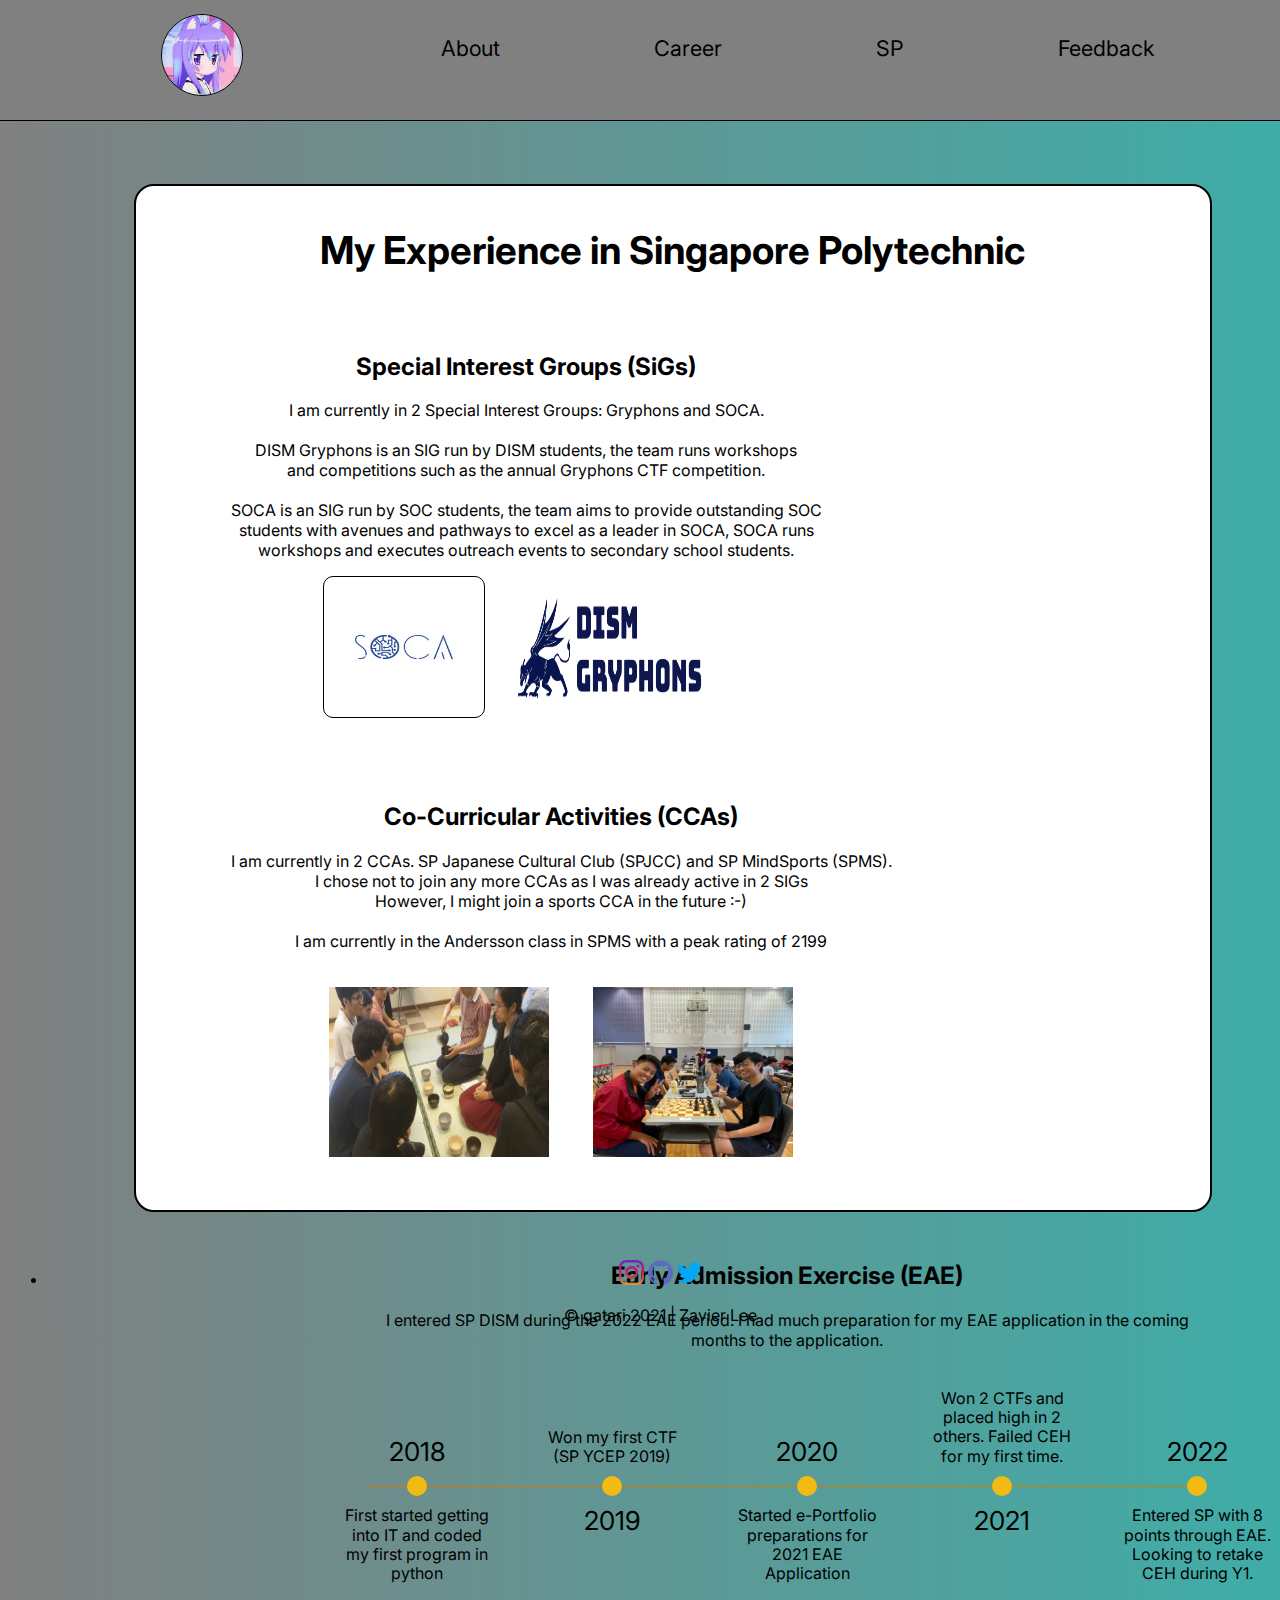
<file: main/html/SP.html>
<!DOCTYPE html>
<html lang="en">

<head>
    <meta charset="UTF-8">
    <meta http-equiv="X-UA-Compatible" content="IE=edge">
    <meta name="viewport" content="width=device-width, initial-scale=1.0">
    <link rel="stylesheet" href="../css/main.css">
    <link rel="stylesheet" href="../css/layout.css">
    <link rel="stylesheet" href="../css/images.css">
    <link rel="stylesheet" href="../css/timeline.css">
    <link rel="shortcut icon" href="../img/tsumiki.png">
    <link href="https://fonts.googleapis.com/css2?family=Inter:wght@400;700&display=swap" rel="stylesheet">
    <link rel="stylesheet" href="https://cdnjs.cloudflare.com/ajax/libs/animate.css/4.1.1/animate.min.css" />
    <title>SP</title>
</head>
<body>
        <header>
            <nav>
                <a href="index.html"> <img class="tsumiki_header" src="../img/tsumiki.png" alt=""></a>
                <ul>
                    <!-- Navigation Bar with Home Button Image-->
                    <li class="animate__animated animate__jackInTheBox"><a href="about.html"> About</a></li>
                    <li class="animate__animated animate__jackInTheBox"><a href="career.html"> Career</a></li>
                    <li class="animate__animated animate__jackInTheBox"><a href="SP.html"> SP</a></li>
                    <li class="animate__animated animate__jackInTheBox"><a href="feedback.html"> Feedback</a></li>
                </ul>
            </nav>
        </header>
            <div class="SP_hero">
                <div class="doverpoly">
                    <h1>My Experience in Singapore Polytechnic</h1>
                    <div class="sig">
                        <h2>Special Interest Groups (SiGs)</h2>
                        <h3>I am currently in 2 Special Interest Groups: Gryphons and SOCA.
                            <br>
                            <br>DISM Gryphons is an SIG run by DISM students, the team runs workshops
                            <br>and competitions such as the annual Gryphons CTF competition.
                            <br>
                            <br>SOCA is an SIG run by SOC students, the team aims to provide outstanding SOC
                            <br>students with avenues and pathways to excel as a leader in SOCA, SOCA runs
                            <br>workshops and executes outreach events to secondary school students.
                        </h3>
                        <img src="../img/soca.jfif" alt="" width="120" height="100" style="border: 1px solid black; border-radius: 10px" >
                        <!--- SOCA image taken from SP SOCA LinkedIn Website.-->
                        <img src="../img/griffin.png" alt="" width="200" height="100">
                        <!--- Gyphons image taken from DISM Gryphons website-->

                    </div>
                    <div class="cca">
                        <h2>Co-Curricular Activities (CCAs)</h2>
                        <h3>I am currently in 2 CCAs. SP Japanese Cultural Club (SPJCC) and SP MindSports (SPMS).
                            <br>I chose not to join any more CCAs as I was already active in 2 SIGs
                            <br>However, I might join a sports CCA in the future :-)
                            <br>
                            <br>I am currently in the Andersson class in SPMS with a peak rating of 2199
                            <br>
                        </h3>
                        <img src="../img/japanese.jpg" alt="" width="220" height="170">
                        <img src="../img/chess.jpg" alt="" width="200" height="170">
                        <!-- Both images taken from Singapore Polytechnic Website-->
                    </div>
                    <div class="eae">
                        <h2>Early Admission Exercise (EAE)</h2>
                        <h3>I entered SP DISM during the 2022 EAE period. I had much preparation for my EAE application
                            in the coming months to the application.</h3>
                        <ul class="timeline">
                            <li data-year="2018"
                                data-text="First started getting into IT and coded my first program in python"></li>
                            <li data-year="2019" data-text="Won my first CTF (SP YCEP 2019)"></li>
                            <li data-year="2020" data-text="Started e-Portfolio preparations for 2021 EAE Application">
                            </li>
                            <li data-year="2021"
                                data-text="Won 2 CTFs and placed high in 2 others. Failed CEH for my first time."></li>
                            <li data-year="2022"
                                data-text="Entered SP with 8 points through EAE. Looking to retake CEH during Y1."></li>
                        </ul>
                    </div>
                </div>
            </div>
        <footer>
            <!-- Footer/Contact information.-->
            <ul>
                <li>
                    <a href="https://www.instagram.com/zavier._.lee/"><img src="../img/instagram.png" alt="" width="25"
                            height="25"></a>
                    <a href="https://github.com/deceptivecz/"><img src="../img/github.png" alt="" width="25"
                            height="25"></a>
                    <a href="https://twitter.com/deceptivexd"><img src="../img/twitter.png" alt="" width="25"
                            height="25"></a>
                    <p> &copy; gatari 2021 | Zavier Lee</p>
                </li>
            </ul>
        </footer>
</body>
</html>
</file>
<file: css/main.css>
/* html styles */
html {
    font-family: 'Bahnschrift';
    font-size: 100%;
    padding: 0;
    scroll-behavior: smooth;
    background-image:linear-gradient(to right, #808080, #3fada8)
}
/* remove underline from links */
a {
    text-decoration: none;
}
/* footer */

footer {
    width: 100%;
    min-height: 130px;
    padding: 10px;
    
}

/* nav bar */

header {
    width: 100%;
    height: 20%;
}

nav>ul {
    list-style-type: none;
    font-family: Verdana;
    margin: 0;
    padding: 0;
    text-align: center;
}

nav>ul li {
    display: inline-block;
}

nav>ul li a {
    font-size: 1.2em;
    display: inline-block;
    padding: 10px;
    color: rgb(0, 0, 0);
    text-align: center;
}

nav>ul li a:hover {
    background-color: rgb(145, 136, 136);
    color: white
}

header > nav ul li a > .tsumiki_header {
    width: 100px;
    border-radius: 50%;
    border: 1.2px solid black;
    left: 0;
    bottom: 0;
}

/* Welcome Message */

.tsumiki {
    display: block;
    margin-left: auto;
    margin-right: auto;
    width: auto;
    border-radius: 50%;
    border: 1.2px solid black;
}

.tsumiki:hover {
    transform: rotate(15deg) scale(0.85);
}

.welcome {
    text-align: center;
    padding: 45px;
}
.welcome h1 {
    font-size: 40px;
    font-weight: bold;
}

.welcome>h2 {
    font-weight:lighter;
    padding: 20px;
}

/* Making the buttons look nicer */

a.start {
    padding: 12px;
    border-radius: 30px;
    border: 2px solid black;
    text-decoration: none;
    background: aqua;
    color: black;
    animation-delay: 0.3s;
}

a.start:hover {
    color: black;
    background: aquamarine;
    transition: .1s
}

a.start:active {
    background-color: white;
    color: black;
}


/* redirect button */

a.firstbutton {
    padding: 7px;
    border-radius: 30px;
    border: 2px solid black;
    text-decoration: none;
    background: aqua;
    color: black;
    animation-delay: 0.3s;
}

a.firstbutton:hover {
    background: aquamarine;
    color: black;
    transition: .3s;
}

.table>.about>a.firstbutton {
    position: absolute;
    bottom: 25%;
    right: 1530px
}

.table>.career>a.firstbutton {
    position: absolute;
    bottom: 25%;
    right: 1100px
}

.table>.SP>a.firstbutton {
    position: absolute;
    bottom: 25%;
    right: 615px
}

.table>.feedback>a.firstbutton {
    position: absolute;
    bottom: 25%;
    right: 203px;
}

/* Styling the Table of Contents */

.table {
    text-decoration: none;
    display: flex;
    width: 90%;
    height: 370px;
    position: relative;
    padding: 80px
}

.table>.about {
    border: 2px solid black;
    border-radius: 20px;
    padding: 8px;
    max-width: 430px;
    margin-right: 15px;
    background-color: white;
}

.table>.career {
    border: 2px solid black;
    border-radius: 20px;
    max-width: 450px;
    padding: 8px;
    margin-right: 15px;
    background-color: white;
}

.table>.SP {
    border: 2px solid black;
    border-radius: 20px;
    max-width: 450px;
    padding: 8px;
    margin-right: 15px;
    background-color: white;
}

.table>.feedback {
    border: 2px solid black;
    border-radius: 20px;
    width: 600px;
    padding: 8px;
    margin-right: 15px;
    background-color: white;
}

/* General Styles */
.table h1 {
    text-align: center;
    font-size: 30px;
    font-weight: bold;
    padding: 12px;
}

.table h3 {
    text-align: center;
    font-weight: normal;
}
</file>
<file: main/css/main.css>
/*
=====================================
                HTML
=====================================
*/
html {
    font-family: 'Inter', sans-serif;
    font-size: 100%;
    scroll-behavior: smooth;
    background-image: linear-gradient(to right, #808080, #3fada8);
    overflow-x: hidden;
    text-align: center;
}
a {
    text-decoration: none;
}
/*
=================================================
                Navigation Bar Styles 
=================================================
*/
header {
    width: 110%;
    height: 130px;
    background-color: grey;
    margin-top: -1.5%;
    margin-left: -5%;
    border: 1px solid black;
}
nav {
    display: flex;
    align-items: center;
    justify-content: center;
    margin-top: 2.3%;
}
nav>ul {
    position: relative;
    left: 160px;
}
header>nav ul li {
    display: inline-block;
    position: relative;
    bottom: 13px;
}
header>nav ul li a {
    font-size: 1.35em;
    padding: 10px;
    color: rgb(0, 0, 0);
    margin-right: 130px;
}
/* Navigation Pseudo-Elements */
nav ul a:hover {
    background-color: rgb(145, 136, 136);
    transform: scale(2);
    box-shadow: 2px 3px black;
    color: white;
    border: 2px solid black;
    border-radius: 20px;
}
nav ul a:active {
    opacity: 0%;
    transform: scale(0.8)
}
header>nav a>.tsumiki_header {
    width: 80px;
    height: 80px;
    border-radius: 50%;
    border: 1.2px solid black;
    margin-top: -10%;
    margin-left: 15%;
}
header>nav a>.tsumiki_header:hover {
    transform: rotate(15deg) scale(0.85);
}
/*
===================================================
                Footer/Contact Information 
===================================================
*/

footer {
    width: 100%;
    padding-top: 2.5%;
    clear: both;
}

/*
=================================================
                index.html Styles 
=================================================
*/

/* Welcome Message (animations are imported)*/
.welcome {
    margin-top: 80px;
}
.welcome h1 {
    font-size: 40px;
    font-weight: bold;
}
.welcome h2 {
    font-weight: lighter;
    padding: 20px;
}
/* Start Button Styles*/
a.start {
    padding: 12px;
    border-radius: 30px;
    border: 2px solid black;
    background: aqua;
    color: black;
}
/* Redirect Button Pseudo-Elements*/
a.start:hover {
    color: black;
    background: aquamarine; 
    box-shadow: 2px 3px black;
}

a.start:active {
    background-color: pink;
    color: black;
    transform: scale(0.9)
}
/* Redirect Button(bottom tables) */
a.firstbutton {
    padding: 7px;
    border-radius: 30px;
    width: 110px;
    border: 2px solid black;
    background: aqua;
    color: black;
}
/* Pseudo Styles for Redirect Button */
a.firstbutton:hover {
    color: black;
    background: aquamarine;
}
a.firstbutton:active {
    color: white;
    background: white;
}
/* General Styles. */
.contents h1 {
    font-weight: bold;
    font-size: 2em;
}
.contents h3 {
    font-weight: normal;
}
/*
=================================================
                about.html Styles 
=================================================
*/
.about_table h1 {
    font-size: 2.3em;
}
.about_table h2 {
    text-align: center;
    text-transform: uppercase;
    font-weight: bold;
    text-decoration: underline;
}
.about_table ul li {
    list-style-type: circle;
}
.ctf, .prof_languages {
    font-size: 1.2em;
}

/*
=================================================
                career.html Styles 
=================================================
*/

.job_box img {
    margin-top: 2%
}
.hero h1{
    font-size: 2.8em;
    font-weight: bold;
    padding: 10px;
}
.analyst_desc {
    font-size: 1.15em;
}   
.job_box2 h3 {
    font-weight: normal;
}
/*
=================================================
                SP.html Styles 
=================================================
*/
.SP_hero h1 {
    font-size: 2.4em;
    font-weight: bold;
    padding: 3px;
}
.SP_hero h3 {
    font-size: 1em;
    font-weight: normal;
}
.doverpoly img {
    padding: 20px;
}

/* feedback can be found at ../css/form.css */
</file>
<file: main/css/layout.css>
/*
=================================================
                Layout Styles 
=================================================
*/
/*
=================================================
                index.html
=================================================
*/
.contents div {
    float: left;
    margin-left: 3%;
    padding: 11px;
    background-color:white;
    border: 2px solid black;
    border-radius: 10px;
    width: 20%;
    height: 280px;
}
/*
=================================================
                about.html 
=================================================
*/
.about_me {
    border: 2px solid black;
    border-radius: 20px;
    background-color: white;
    padding: 12px;
    margin-left: 10%;
    margin-top: 5%;
    width: 80%;
    height: 400px;
}
.skills,.hobby {
    float: left;
    border: 2px solid black;
    border-radius: 20px;
    background-color: white;
    padding: 12px;
    margin-left: 10%;
    margin-top: 5%;
}
.skills {
    width: 34%;
    height: 520px;
}
.hobby {
    width: 34%;
    height: 420px;
}
/*
=================================================
                career.html 
=================================================
*/
table, th, td, tr {
    height: 50px;
    border: 1.1px solid black;
    text-align: center;
}

table {
    width: 100%;
}
.job_box {
    margin-left: 6%;
    width: 34%;
    height: 480px;
}
.job_box2 {
    margin-left: 13.5%;
    width: 34%;
    height: 380px;
}
.job_box3 {
    margin: 5% 16%;
    width: 65%;
    height: 400px;
}
/*
=================================================
                SP.html
=================================================
*/
.doverpoly, .job_box, .job_box2, .job_box3 {
    float: left;
    border: 2px solid black;
    border-radius: 20px;
    background-color: white;
    padding: 12px;
}
.doverpoly {
    margin-left: 10%;
    margin-top: 5%;
    width: 83%;
    height: 1000px;
}
.sig, .cca, .eae {
    float: left;
    padding: 30px;
}
.sig, .cca {
    margin-left: 5%;
}
.eae {
    margin-left: 18%;
}
</file>
<file: main/css/images.css>
/*
=================================================
                Image Styles
=================================================
*/

/* index.html */
.tsumiki {
    display: block;
    margin-left: auto;
    margin-right: auto;
    width: auto;
    border-radius: 50%;
    border: 1.2px solid black;
}
.tsumiki:hover {
    transform: rotate(15deg) scale(0.85);
}
/* about.html */

.image1 {
    float: left;
    margin-left: 17%;
    margin-top: 0.5%;
    padding-right: 10%;
    width: 17%;
    height: 50%
}
.image2 {
    float: left;
    padding-right: 10%;
    margin-top: 0.5%;
    width: 15%;
    height: 50%
}
.image3 {
    float: left;
    padding-right: 10%;
    margin-top: 0.5%;
    width: 17%;
    height: 50%
}
.image4 {
    float: left;
    width: 35%;
    border: 2px solid black;
    border-radius: 120px;
    margin-left: 77%;
    margin-top: -15%;
    height: 50%;
}
.image4:hover {
    transform: rotate(-15deg) scale(1.15);
}
</file>
<file: main/css/form.css>
/*
=================================================
                feedback.html Styles 
=================================================
*/
html {
    font-size: 1em;
    font-weight: normal;
}
div.formRow {
    display: block;
    margin: 7px 10px;
}
#feedback {
    display: block;
    width: 55%;
    padding: 40px;
    margin-left: auto;
    margin-right: auto;
    margin-top: 30px;
    margin-bottom: 30px;
    background-color: white;
    border-radius: 25px;
    border: 2px solid black;
}
/* Input Styles */
input[type=text], input[type="tel"], input[type="email"], input[type="date"], input[type="range"], input[type="radio"], select, textarea {
    border-radius: 20px;
    border: 1px solid black;
    padding: 7px;
    margin: 3px;
}
input[type="radio"] {
    margin: 10px;
}
input.button {
    padding: 5px;
    border-radius: 10px;
}
/* pseudo-elements */
input[type]:focus, textarea:focus {
    outline: 0;
}
input[type="radio"]:hover, input[type="checkbox"]:hover {
    transform: scale(1.2);
    transition: 0.2s;
}
input[type="radio"]:active, input[type="checkbox"]:active {
    transform: scale(0.9);
    transition: 0.1s;
}
input.button:hover {
    transform: scale(1.1);
    transition: 0.1s;
}
input.button:active {
    transform: scale(0.9)
}
</file>
<file: main/css/timeline.css>
/* Timeline Styles */

/* Stolen from https://www.w3schools.com/howto/howto_css_timeline.asp */
.timeline {
	width: 800px;
	height: 20px;
	list-style: none;
	text-align: justify;
	margin: 80px auto;
    margin-top: 15%;
	background: -webkit-gradient(left top, left bottom, color-stop(0%, rgba(255,255,255,0)), color-stop(45%, rgba(255,255,255,0)), color-stop(51%, rgba(191,128,11,1)), color-stop(57%, rgba(255,255,255,0)), color-stop(100%, rgba(255,255,255,0)));
	background: linear-gradient(to bottom, rgba(255,255,255,0) 0%, rgba(255,255,255,0) 45%, rgba(191,128,11,1) 51%, rgba(255,255,255,0) 57%, rgba(255,255,255,0) 100%);
}
.timeline:after {
    display: inline-block;
    content: "";
    width: 100%;
}
.timeline li {
	display: inline-block;
	width: 20px;
	height: 20px;
	background: #F2BB13;
	text-align: center;
	line-height: 1.2;
	position: relative;
	border-radius: 50%;
}

.timeline li:before {
	display: inline-block;
	content: attr(data-year);
	font-size: 26px;
	position: absolute;
	left: 50%;
	transform: translateX(-50%);
}
.timeline li:nth-child(odd):before {
	top: -40px;
}
.timeline li:nth-child(even):before {
	bottom: -40px;
}
.timeline li:after {
	display: inline-block;
	content: attr(data-text);
	font-size: 16px;
	position: absolute;
    width: 150px;
	left: 50%;
	transform: translateX(-50%);
}
.timeline li:nth-child(odd):after {
	bottom: 0;
	margin-bottom: -10px;
	transform: translate(-50%, 100%);
}
.timeline li:nth-child(even):after {
	top: 0;
	margin-top: -10px;
	transform: translate(-50%, -100%);
}
</file>
